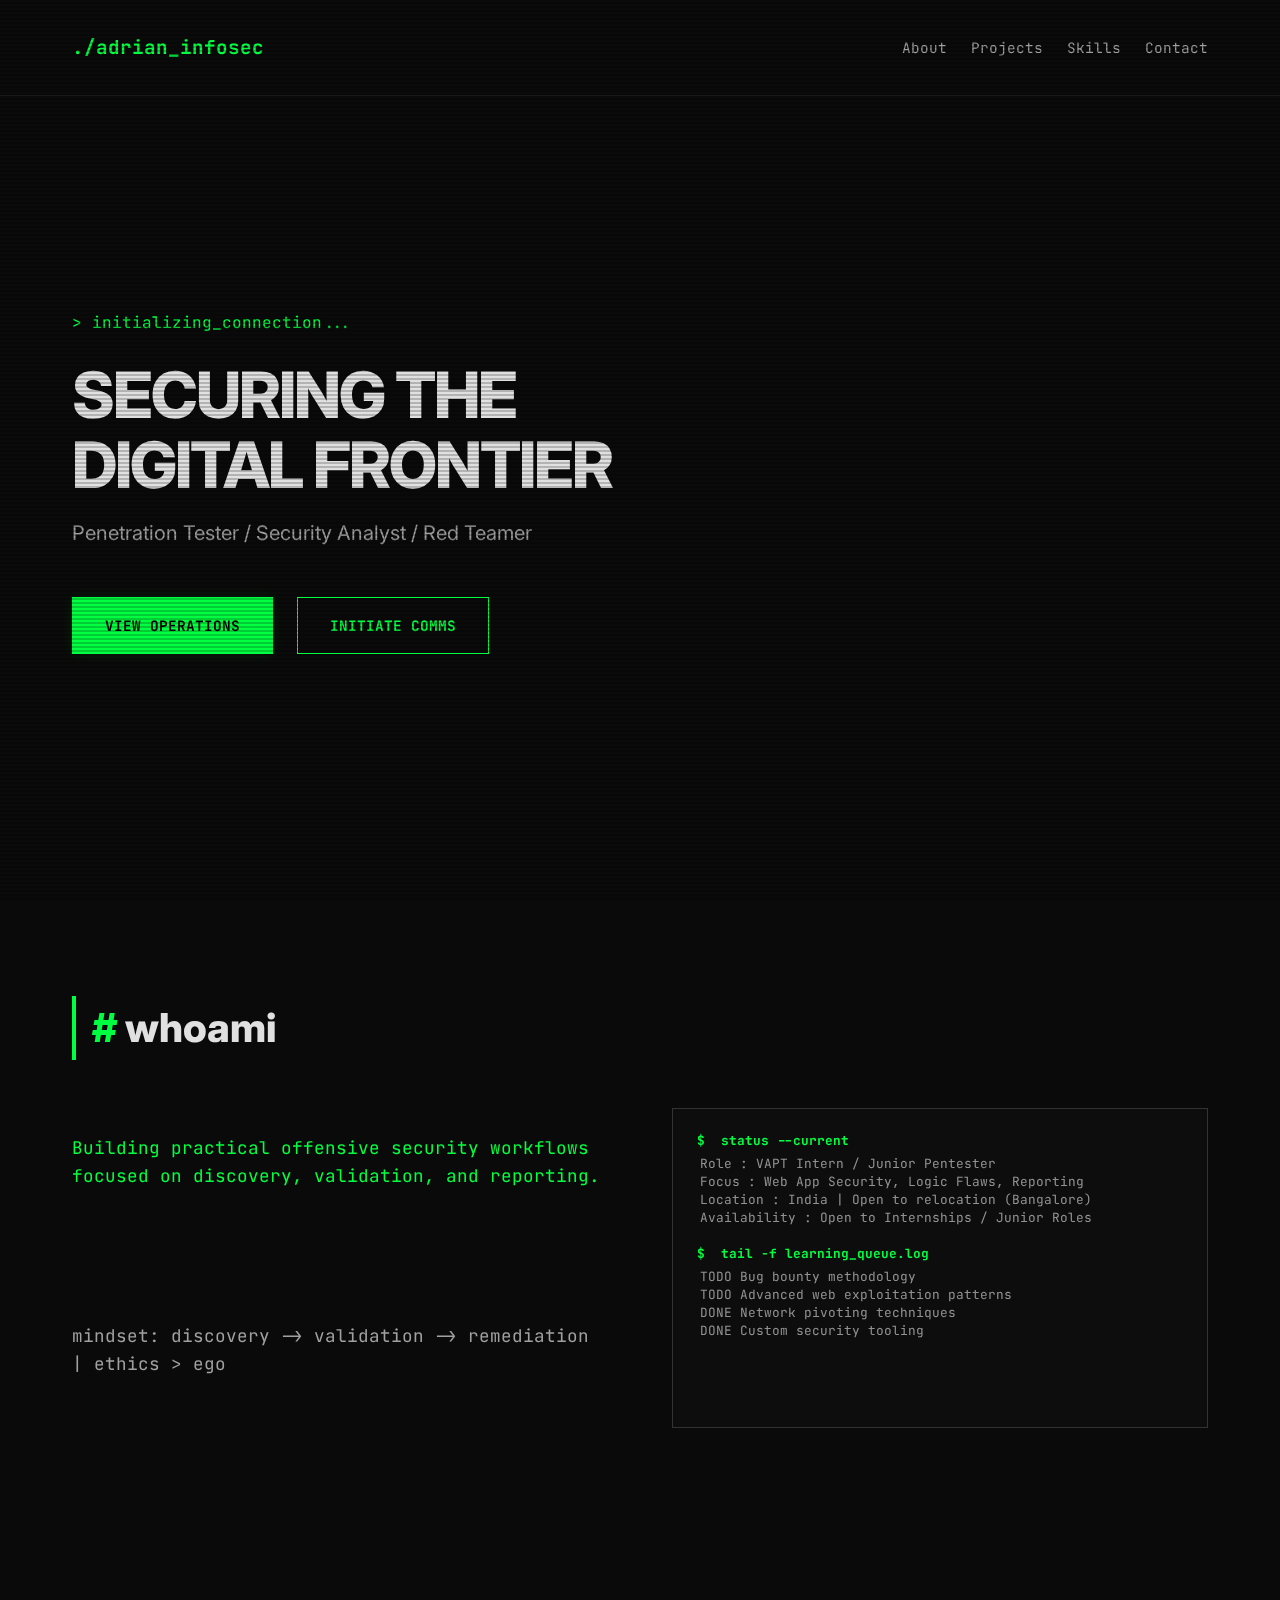
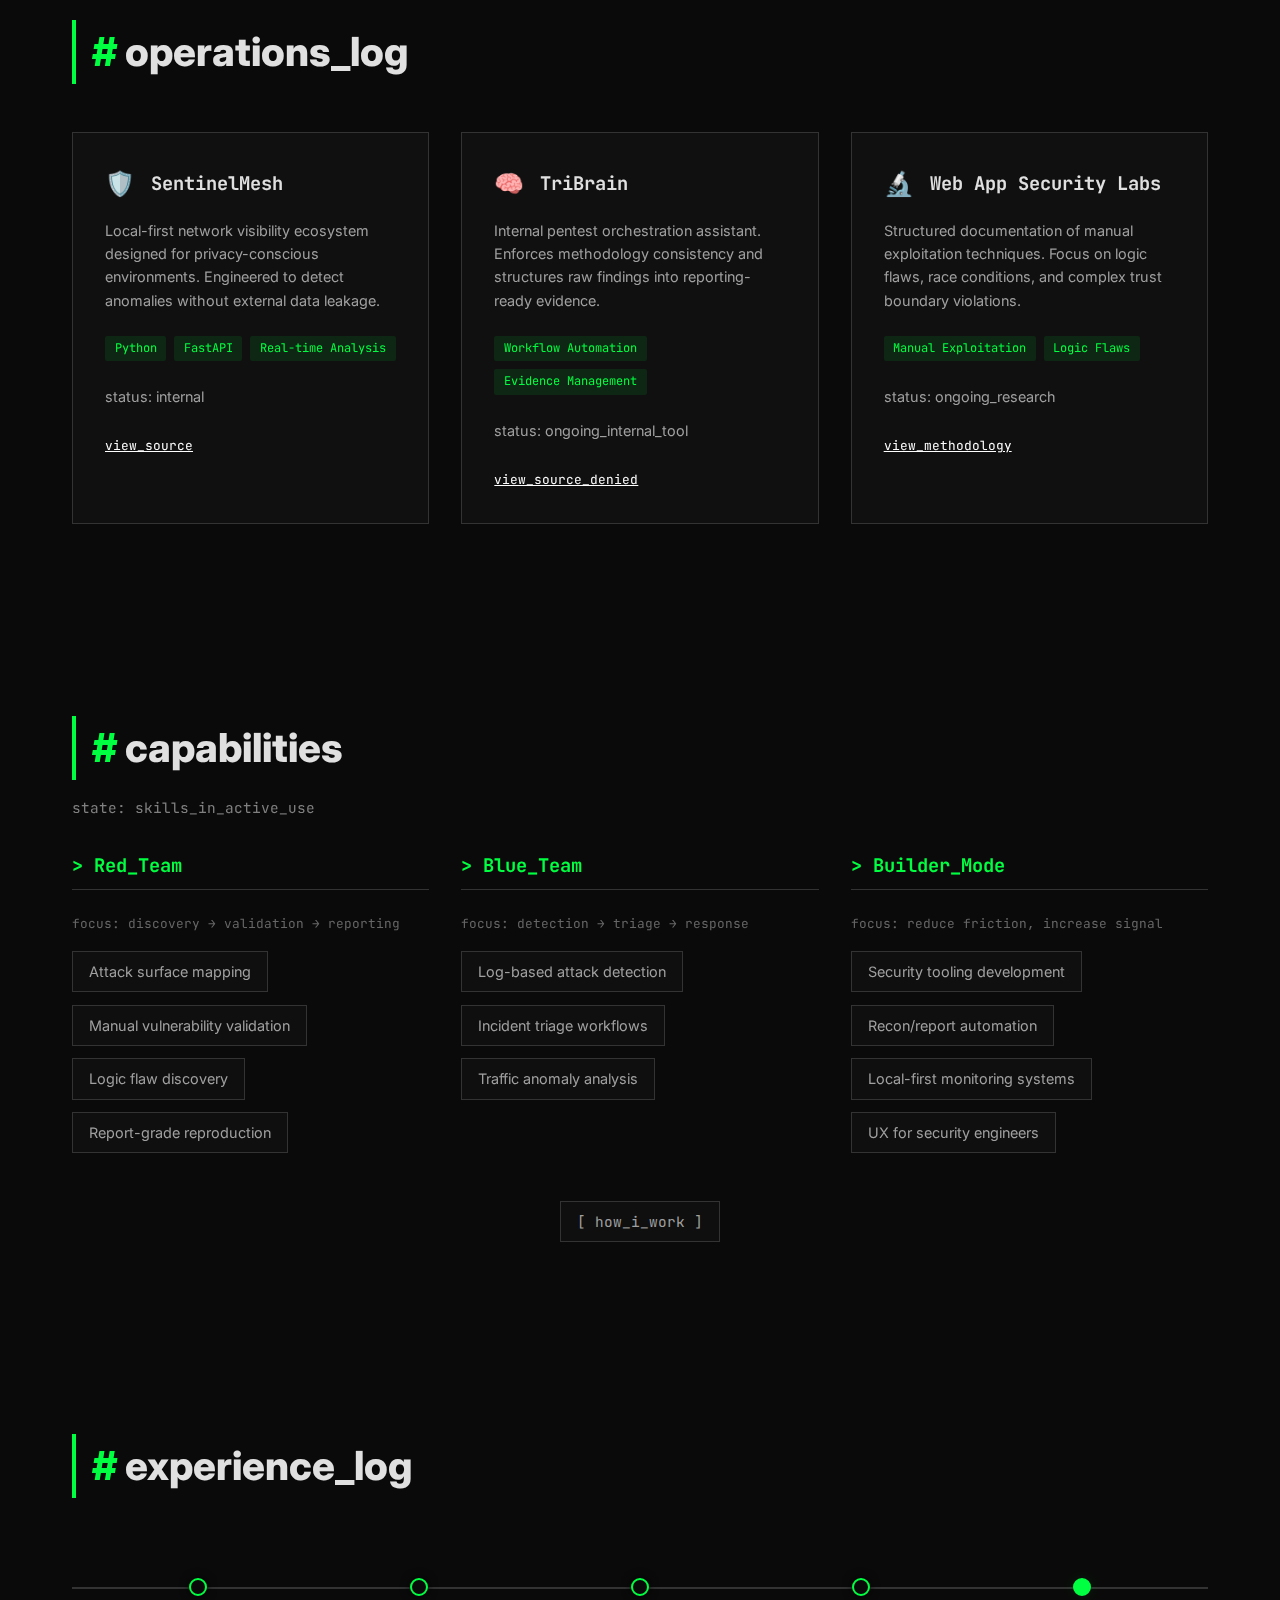
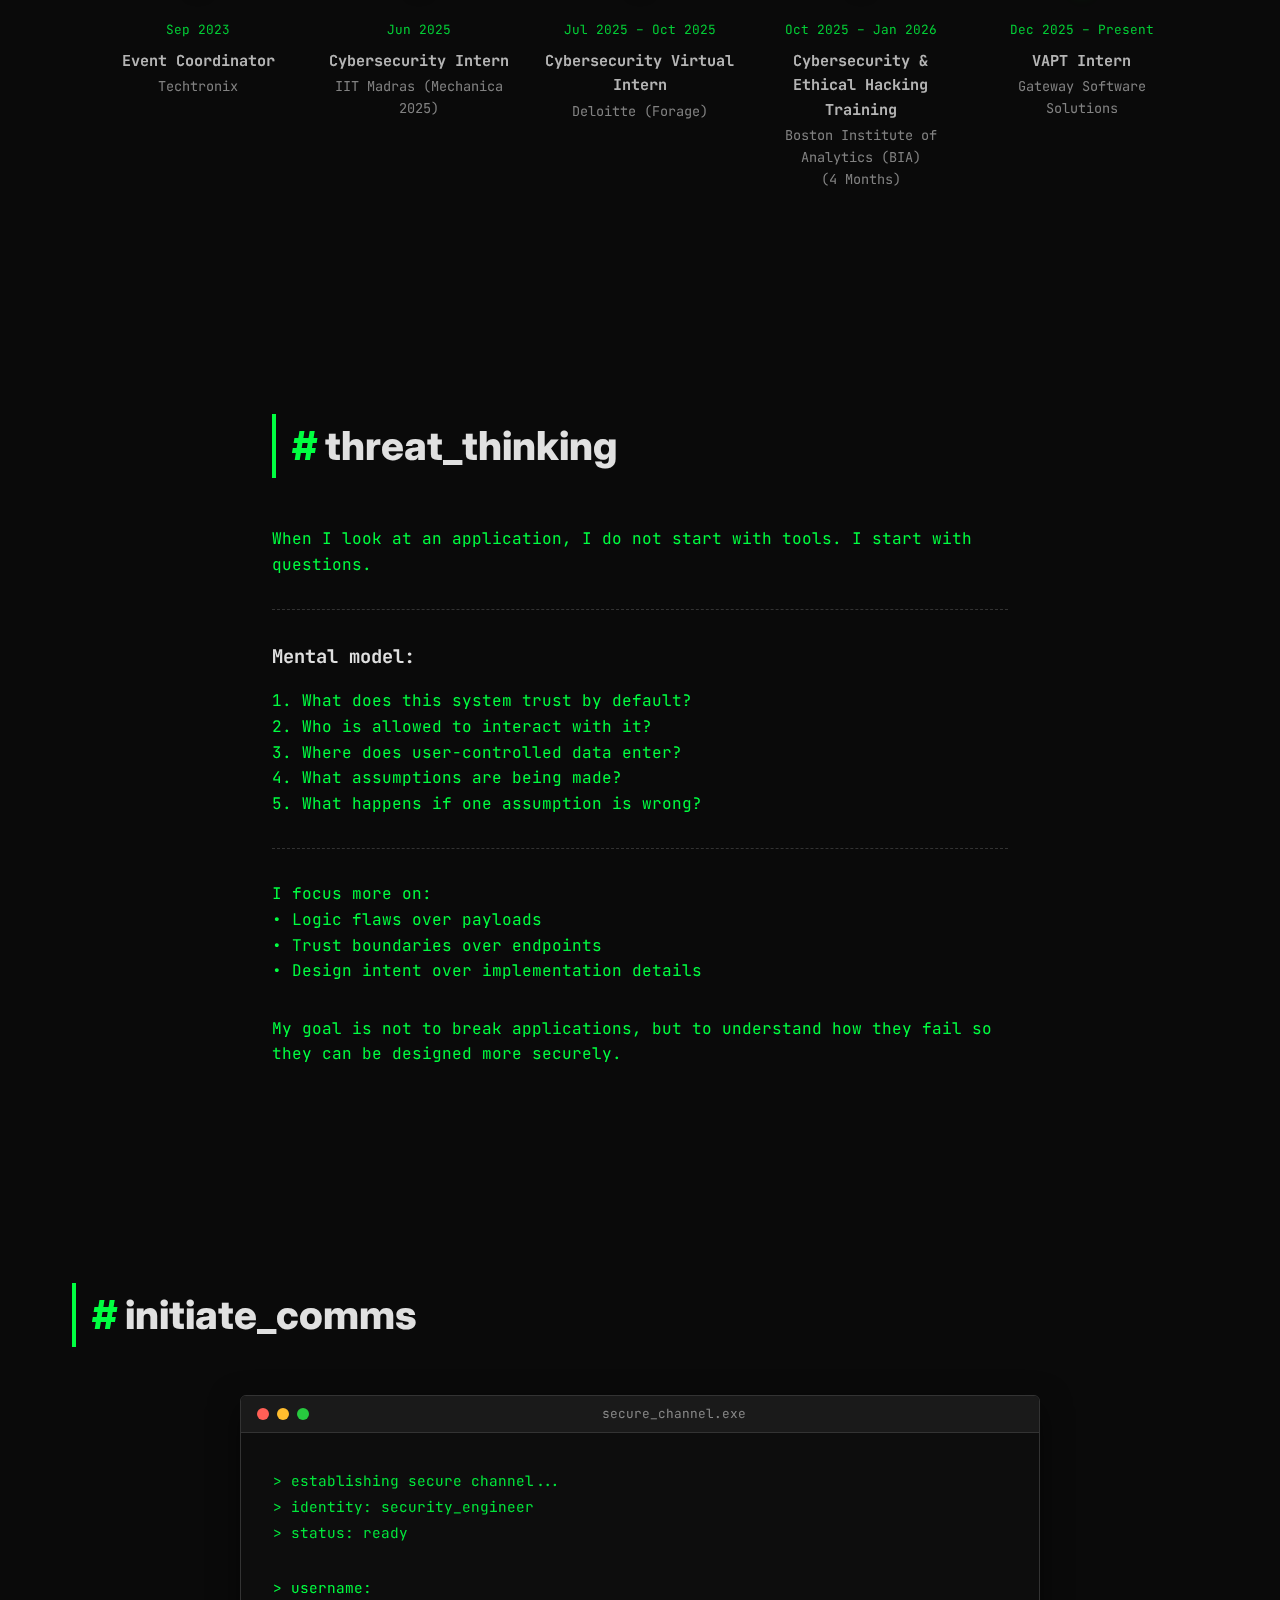
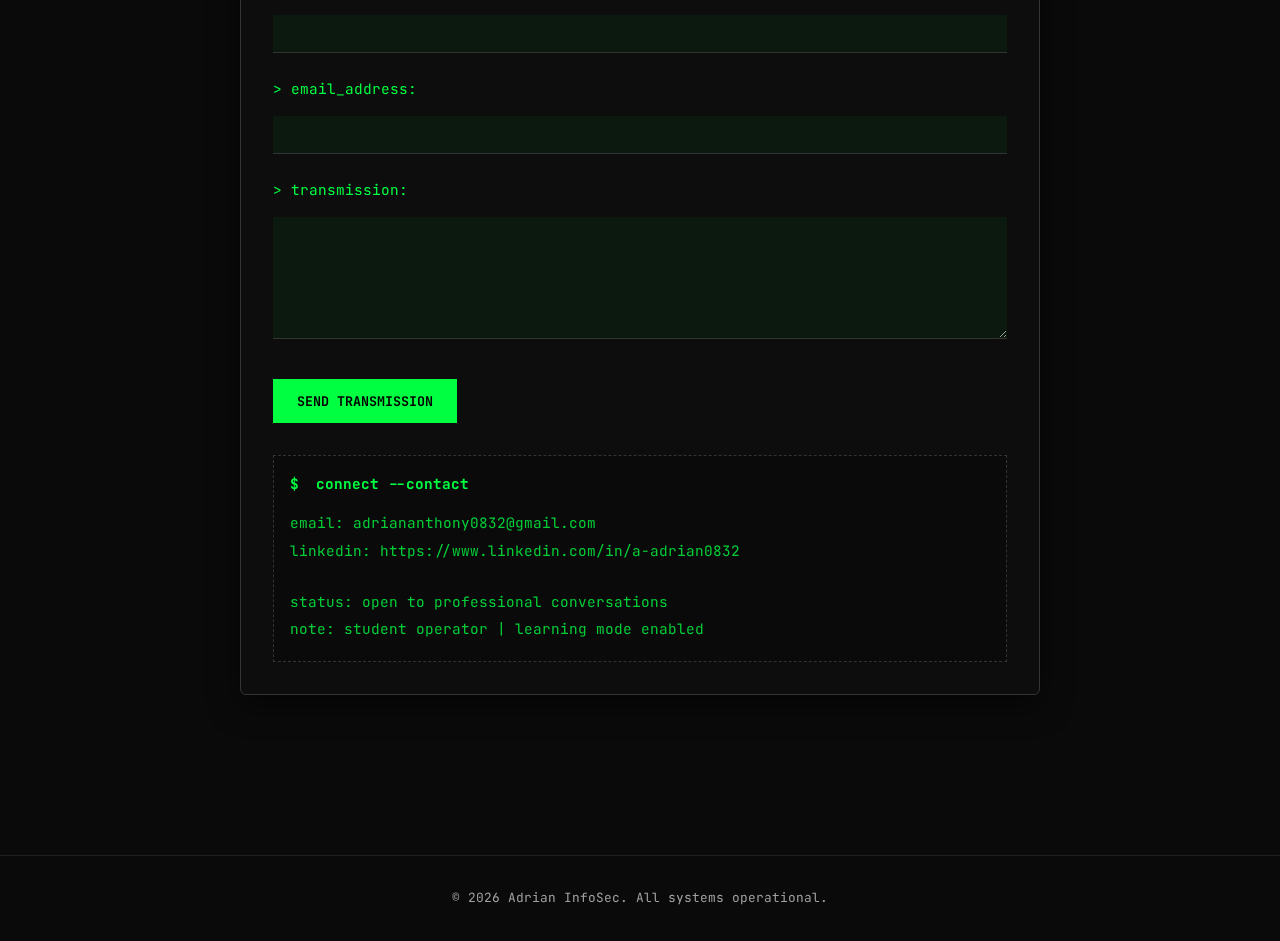
<file: index.html>
<!DOCTYPE html>
<html lang="en">

<head>
    <meta charset="UTF-8">
    <meta name="viewport" content="width=device-width, initial-scale=1.0">
    <meta name="description" content="Adrian InfoSec - Cybersecurity Portfolio">
    <title>Adrian InfoSec | Cybersecurity Specialist</title>
    <link rel="stylesheet" href="style.css">
    <link rel="preconnect" href="https://fonts.googleapis.com">
    <link rel="preconnect" href="https://fonts.gstatic.com" crossorigin>
    <link
        href="https://fonts.googleapis.com/css2?family=JetBrains+Mono:wght@400;700&family=Inter:wght@400;600;800&display=swap"
        rel="stylesheet">
</head>

<body>
    <canvas id="matrix"></canvas>
    <div class="scanline"></div>
    <div class="overlay"></div>

    <header>
        <nav class="container">
            <a href="#" class="logo">./adrian_infosec</a>
            <ul class="nav-links">
                <li><a href="#about">About</a></li>
                <li><a href="#projects">Projects</a></li>
                <li><a href="#skills">Skills</a></li>
                <li><a href="#contact" class="btn-glitch">Contact</a></li>
            </ul>
        </nav>
    </header>

    <main>
        <section class="hero container">
            <div class="hero-content">
                <p class="terminal-text">> initializing_connection...</p>
                <h1 class="glitch" data-text="SECURING THE DIGITAL FRONTIER">SECURING THE <br>DIGITAL FRONTIER</h1>
                <p class="subtitle">Penetration Tester / Security Analyst / Red Teamer</p>
                <div class="cta-group">
                    <a href="#projects" class="btn primary">View Operations</a>
                    <a href="#contact" class="btn secondary">Initiate Comms</a>
                </div>
            </div>
        </section>

        <section id="about" class="container section">
            <h2 class="section-title"><span class="hash">#</span> whoami</h2>
            <div class="about-grid">
                <div class="about-text">
                    <p class="typewriter-text" id="bio-text">Building practical offensive security workflows focused on
                        discovery, validation, and reporting.</p>
                    <p class="scroll-reveal">Engineering-first approach to security. I analyze architecture to identify
                        failure modes, validating findings through manual reproduction rather than reliance on automated
                        scanners.</p>
                    <p class="terminal-text" style="margin-top: 1rem;">mindset: discovery -> validation -> remediation |
                        ethics > ego</p>
                </div>
                <div class="profile-card status-panel">
                    <div class="terminal-session">
                        <div class="command-line">
                            <span class="prompt">$</span> status --current
                        </div>
                        <div class="command-output">
                            <span class="output-line">Role : VAPT Intern / Junior Pentester</span>
                            <span class="output-line">Focus : Web App Security, Logic Flaws, Reporting</span>
                            <span class="output-line">Location : India | Open to relocation (Bangalore)</span>
                            <span class="output-line">Availability : Open to Internships / Junior Roles</span>
                        </div>
                        <div class="command-line">
                            <span class="prompt">$</span> tail -f learning_queue.log
                        </div>
                        <div class="command-output">
                            <span class="output-line">TODO Bug bounty methodology</span>
                            <span class="output-line">TODO Advanced web exploitation patterns</span>
                            <span class="output-line">DONE Network pivoting techniques</span>
                            <span class="output-line">DONE Custom security tooling</span>
                        </div>
                    </div>
                </div>
            </div>
        </section>

        <section id="projects" class="container section">
            <h2 class="section-title"><span class="hash">#</span> operations_log</h2>
            <div class="projects-grid">
                <!-- Project 1: SentinelMesh (Centerpiece) -->
                <article class="project-card">
                    <div class="card-header">
                        <span class="folder-icon">🛡️</span>
                        <h3>SentinelMesh</h3>
                    </div>
                    <p>Local-first network visibility ecosystem designed for privacy-conscious environments. Engineered
                        to detect anomalies without external data leakage.</p>
                    <div class="tech-stack">
                        <span>Python</span><span>FastAPI</span><span>Real-time Analysis</span>
                    </div>
                    <p class="project-status">status: internal</p>
                    <a href="https://github.com/AdrianA0832/SentinelMesh" target="_blank"
                        class="src-link">view_source</a>
                </article>

                <!-- Project 2: TriBrain -->
                <article class="project-card">
                    <div class="card-header">
                        <span class="folder-icon">🧠</span>
                        <h3>TriBrain</h3>
                    </div>
                    <p>Internal pentest orchestration assistant. Enforces methodology consistency and structures raw
                        findings into reporting-ready evidence.</p>
                    <div class="tech-stack">
                        <span>Workflow Automation</span><span>Evidence Management</span>
                    </div>
                    <p class="project-status">status: ongoing_internal_tool</p>
                    <a href="#" class="src-link">view_source_denied</a>
                </article>

                <!-- Project 3: Labs -->
                <article class="project-card">
                    <div class="card-header">
                        <span class="folder-icon">🔬</span>
                        <h3>Web App Security Labs</h3>
                    </div>
                    <p>Structured documentation of manual exploitation techniques. Focus on logic flaws, race
                        conditions, and complex trust boundary violations.</p>
                    <div class="tech-stack">
                        <span>Manual Exploitation</span><span>Logic Flaws</span>
                    </div>
                    <p class="project-status">status: ongoing_research</p>
                    <a href="#" class="src-link">view_methodology</a>
                </article>


            </div>
        </section>

        <section id="skills" class="container section">
            <h2 class="section-title"><span class="hash">#</span> capabilities</h2>
            <p class="terminal-text" style="color: grey; margin-bottom: 2rem; margin-top: -2rem; font-size: 0.9rem;">
                state: skills_in_active_use</p>
            <div class="skills-grid">
                <div class="skill-category">
                    <h3>> Red_Team</h3>
                    <p class="terminal-text" style="color: #666; font-size: 0.8rem; margin-bottom: 1rem;">focus:
                        discovery → validation → reporting</p>
                    <div class="skill-tags">
                        <span title="Nmap, Amass, Subfinder">Attack surface mapping</span>
                        <span title="Burp Suite, Manual Testing">Manual vulnerability validation</span>
                        <span title="Business Logic Testing">Logic flaw discovery</span>
                        <span title="PoC Development">Report-grade reproduction</span>
                    </div>
                </div>
                <div class="skill-category">
                    <h3>> Blue_Team</h3>
                    <p class="terminal-text" style="color: #666; font-size: 0.8rem; margin-bottom: 1rem;">focus:
                        detection → triage → response</p>
                    <div class="skill-tags">
                        <span title="Splunk, ELK">Log-based attack detection</span>
                        <span title="TheHive, Cortex">Incident triage workflows</span>
                        <span title="Wireshark, Zeek">Traffic anomaly analysis</span>
                    </div>
                </div>
                <div class="skill-category">
                    <h3>> Builder_Mode</h3>
                    <p class="terminal-text" style="color: #666; font-size: 0.8rem; margin-bottom: 1rem;">focus: reduce
                        friction, increase signal</p>
                    <div class="skill-tags">
                        <span title="Python, Go">Security tooling development</span>
                        <span title="Bash, APIs">Recon/report automation</span>
                        <span title="FastAPI, SQLite">Local-first monitoring systems</span>
                        <span title="HTML/CSS, CLI Design">UX for security engineers</span>
                    </div>
                </div>
            </div>

            <!-- New Terminal Interactive Element -->
            <div class="how-i-work-wrapper">
                <div class="work-trigger" tabindex="0">[ how_i_work ]</div>
                <div class="work-popup">
                    <div class="popup-title">how_i_work:</div>
                    <ul class="work-list">
                        <li>- collaborate & coordinate tasks</li>
                        <li>- frame problems before solving</li>
                        <li>- document findings clearly</li>
                        <li>- adapt through feedback loops</li>
                        <li>- balance learning with delivery</li>
                    </ul>
                </div>
            </div>
        </section>

        <section id="experience" class="container section">
            <h2 class="section-title"><span class="hash">#</span> experience_log</h2>
            <div class="timeline-container">
                <div class="timeline">
                    <div class="timeline-item">
                        <div class="timeline-node"></div>
                        <div class="timeline-content">
                            <span class="timeline-date">Sep 2023</span>
                            <div class="timeline-role">Event Coordinator</div>
                            <span class="timeline-company">Techtronix</span>
                        </div>
                    </div>
                    <div class="timeline-item">
                        <div class="timeline-node"></div>
                        <div class="timeline-content">
                            <span class="timeline-date">Jun 2025</span>
                            <div class="timeline-role">Cybersecurity Intern</div>
                            <span class="timeline-company">IIT Madras (Mechanica 2025)</span>
                        </div>
                    </div>
                    <div class="timeline-item">
                        <div class="timeline-node"></div>
                        <div class="timeline-content">
                            <span class="timeline-date">Jul 2025 – Oct 2025</span>
                            <div class="timeline-role">Cybersecurity Virtual Intern</div>
                            <span class="timeline-company">Deloitte (Forage)</span>
                        </div>
                    </div>
                    <div class="timeline-item">
                        <div class="timeline-node"></div>
                        <div class="timeline-content">
                            <span class="timeline-date">Oct 2025 – Jan 2026</span>
                            <div class="timeline-role">Cybersecurity & Ethical Hacking Training</div>
                            <span class="timeline-company">Boston Institute of Analytics (BIA)<br>(4 Months)</span>
                        </div>
                    </div>
                    <div class="timeline-item">
                        <div class="timeline-node"></div>
                        <div class="timeline-content">
                            <span class="timeline-date">Dec 2025 – Present</span>
                            <div class="timeline-role">VAPT Intern</div>
                            <span class="timeline-company">Gateway Software Solutions</span>
                        </div>
                    </div>
                </div>
            </div>
        </section>

        <section id="thinking" class="container section" style="max-width: 800px;">
            <h2 class="section-title"><span class="hash">#</span> threat_thinking</h2>
            <div class="terminal-text" style="line-height: 1.6;">
                <p>When I look at an application, I do not start with tools.
                    I start with questions.</p>

                <hr style="border: 0; border-top: 1px dashed #333; margin: 2rem 0;">

                <h3 style="color: var(--text-primary); margin-bottom: 1rem;">Mental model:</h3>

                <p>
                    1. What does this system trust by default?<br>
                    2. Who is allowed to interact with it?<br>
                    3. Where does user-controlled data enter?<br>
                    4. What assumptions are being made?<br>
                    5. What happens if one assumption is wrong?
                </p>

                <hr style="border: 0; border-top: 1px dashed #333; margin: 2rem 0;">

                <p><span style="color: var(--accent-color);">I focus more on:</span><br>
                    • Logic flaws over payloads<br>
                    • Trust boundaries over endpoints<br>
                    • Design intent over implementation details</p>

                <p style="margin-top: 2rem;">My goal is not to break applications,
                    but to understand how they fail
                    so they can be designed more securely.</p>
            </div>
        </section>

        <section id="contact" class="container section">
            <h2 class="section-title"><span class="hash">#</span> initiate_comms</h2>
            <div class="contact-wrapper">
                <div class="terminal-window">
                    <div class="terminal-header">
                        <div class="terminal-controls">
                            <span class="control close"></span>
                            <span class="control minimize"></span>
                            <span class="control maximize"></span>
                        </div>
                        <div class="terminal-title">secure_channel.exe</div>
                    </div>
                    <div class="terminal-body">
                        <div class="terminal-log">
                            <p>> establishing secure channel...</p>
                            <p>> identity: security_engineer</p>
                            <p class="status-ready">> status: ready</p>
                        </div>

                        <form class="terminal-form" action="https://formsubmit.co/adriananthony0832@gmail.com"
                            method="POST">

                            <!-- Spam protection -->
                            <input type="hidden" name="_captcha" value="false">
                            <input type="text" name="_honey" style="display:none">
                            <input type="hidden" name="_subject" value="New Transmission from Portfolio">
                            <input type="hidden" name="_template" value="table">

                            <div class="form-group">
                                <label>&gt; username:</label>
                                <input type="text" name="username" required>
                            </div>

                            <div class="form-group">
                                <label>&gt; email_address:</label>
                                <input type="email" name="email" required>
                            </div>

                            <div class="form-group">
                                <label>&gt; transmission:</label>
                                <textarea name="message" rows="5" required></textarea>
                            </div>

                            <button type="submit" class="terminal-btn">
                                SEND TRANSMISSION
                            </button>
                        </form>

                        <div class="submission-feedback" id="feedback" style="display: none;">
                            <p>> Transmission logged.</p>
                            <p>> Response pending.</p>
                        </div>

                        <div class="direct-contact">
                            <p class="dc-command"><span class="prompt">$</span> connect --contact</p>
                            <div class="dc-output">
                                <p>email: adriananthony0832@gmail.com</p>
                                <p>linkedin: https://www.linkedin.com/in/a-adrian0832</p>
                                <br>
                                <p>status: open to professional conversations</p>
                                <p>note: student operator | learning mode enabled</p>
                            </div>
                        </div>
                    </div>
                </div>
            </div>
        </section>
    </main>

    <footer>
        <div class="container">
            <p>&copy; 2026 Adrian InfoSec. All systems operational.</p>
        </div>
    </footer>

    <script src="script.js"></script>
</body>

</html>
</file>
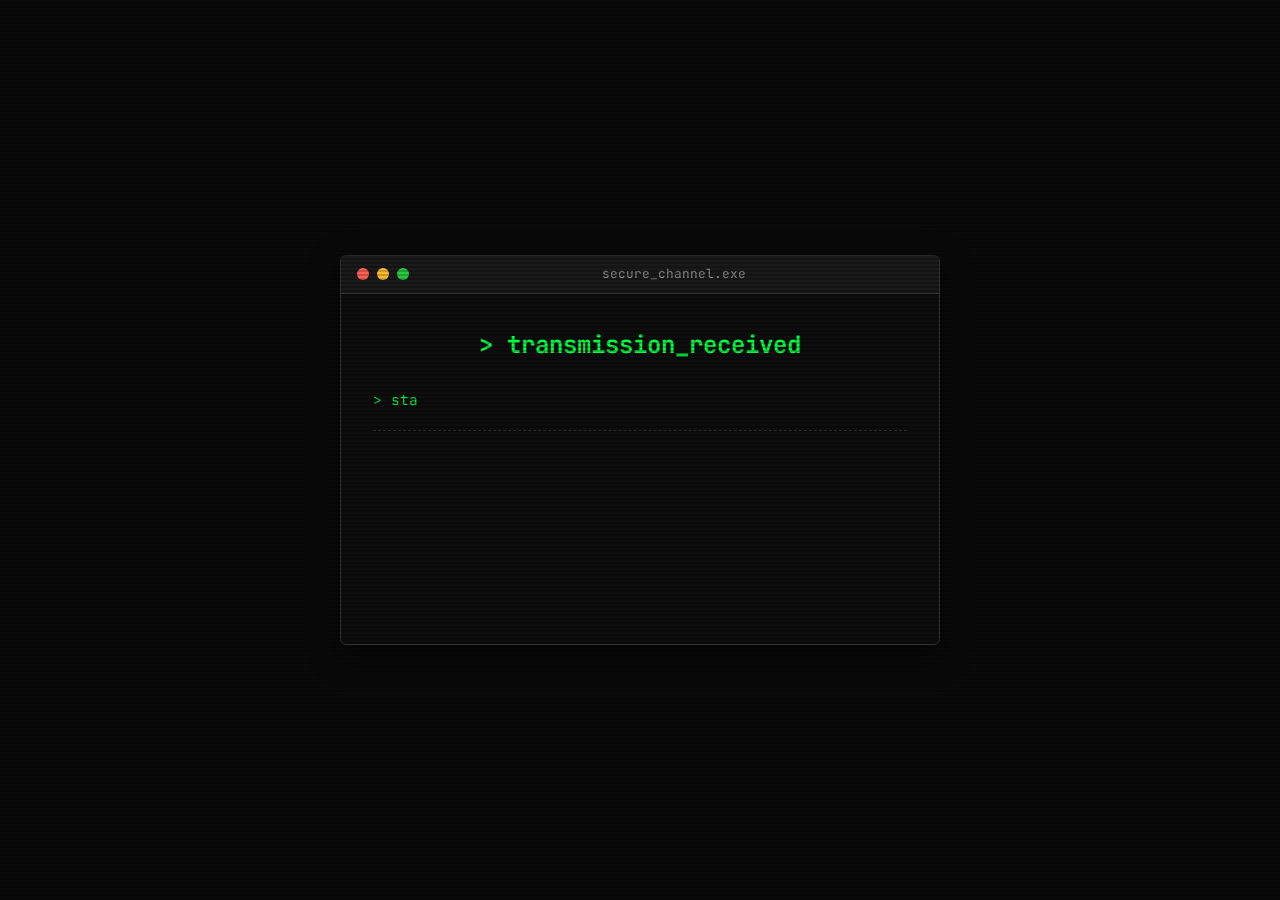
<file: thank-you.html>
<!DOCTYPE html>
<html lang="en">

<head>
    <meta charset="UTF-8">
    <meta name="viewport" content="width=device-width, initial-scale=1.0">
    <meta name="description" content="Transmission Confirmed">
    <title>Transmission Received</title>
    <link rel="stylesheet" href="style.css">
    <link rel="preconnect" href="https://fonts.googleapis.com">
    <link rel="preconnect" href="https://fonts.gstatic.com" crossorigin>
    <link
        href="https://fonts.googleapis.com/css2?family=JetBrains+Mono:wght@400;700&family=Inter:wght@400;600;800&display=swap"
        rel="stylesheet">
    <style>
        body {
            display: flex;
            align-items: center;
            justify-content: center;
            min-height: 100vh;
        }

        .terminal-window {
            width: 100%;
            max-width: 600px;
            margin: 1rem;
        }

        .success-message {
            text-align: center;
            margin-bottom: 2rem;
        }

        .status-lines {
            margin-bottom: 2rem;
            border-bottom: 1px dashed #333;
            padding-bottom: 1rem;
        }

        .center-btn {
            display: flex;
            justify-content: center;
        }
    </style>
</head>

<body>
    <div class="scanline"></div>
    <canvas id="matrix" style="opacity: 0.3;"></canvas>

    <div class="terminal-window">
        <div class="terminal-header">
            <div class="terminal-controls">
                <span class="control close"></span>
                <span class="control minimize"></span>
                <span class="control maximize"></span>
            </div>
            <div class="terminal-title">secure_channel.exe</div>
        </div>
        <div class="terminal-body">
            <div class="terminal-log">
                <h2
                    style="color: var(--accent-color); font-family: var(--font-mono); margin-bottom: 1.5rem; text-align: center;">
                    > transmission_received</h2>

                <div class="status-lines">
                    <p id="line1"></p>
                    <p id="line2"></p>
                    <p id="line3"></p>
                </div>

                <div class="success-message" style="opacity: 0; transition: opacity 1s ease;">
                    <p>Thank you for reaching out.</p>
                    <p>Your transmission has been securely delivered.</p>
                </div>

                <div class="center-btn" style="opacity: 0; transition: opacity 1s ease;">
                    <a href="index.html" class="terminal-btn"
                        style="text-decoration: none; display: inline-block;">RETURN TO HOME</a>
                </div>
            </div>
        </div>
    </div>
    <script>
        document.addEventListener('DOMContentLoaded', () => {
            const lines = [
                { id: 'line1', text: '> status: success' },
                { id: 'line2', text: '> channel: secure' },
                { id: 'line3', text: '> delivery: confirmed' }
            ];

            let lineIndex = 0;
            let charIndex = 0;

            function typeWriter() {
                if (lineIndex < lines.length) {
                    const currentLine = lines[lineIndex];
                    const element = document.getElementById(currentLine.id);

                    if (charIndex < currentLine.text.length) {
                        element.textContent += currentLine.text.charAt(charIndex);
                        charIndex++;
                        setTimeout(typeWriter, 50); // Typing speed
                    } else {
                        lineIndex++;
                        charIndex = 0;
                        setTimeout(typeWriter, 200); // Pause between lines
                    }
                } else {
                    // Animation complete, show rest of content
                    document.querySelector('.success-message').style.opacity = '1';
                    document.querySelector('.center-btn').style.opacity = '1';
                }
            }

            // Start animation after a brief delay
            setTimeout(typeWriter, 500);
        });
    </script>
</body>

</html>
</file>
<file: style.css>
:root {
    /* Colors - Matrix/Cyberpunk Aesthetic */
    --bg-color: #0a0a0a;
    --bg-secondary: #111111;
    --accent-color: #00ff41;
    /* Cyber Green */
    --accent-dim: rgba(0, 255, 65, 0.1);
    --text-primary: #e0e0e0;
    --text-secondary: #a0a0a0;

    /* Typography */
    --font-mono: 'JetBrains Mono', monospace;
    --font-sans: 'Inter', sans-serif;
}

* {
    margin: 0;
    padding: 0;
    box-sizing: border-box;
}

body {
    background-color: var(--bg-color);
    color: var(--text-primary);
    font-family: var(--font-sans);
    line-height: 1.6;
    overflow-x: hidden;
}

/* Utilities */
.container {
    max-width: 1200px;
    margin: 0 auto;
    padding: 0 2rem;
}

a {
    text-decoration: none;
    color: inherit;
    transition: color 0.3s ease;
}

ul {
    list-style: none;
}

/* CRT Scanline Effect */
.scanline {
    position: fixed;
    top: 0;
    left: 0;
    width: 100%;
    height: 100vh;
    background: linear-gradient(to bottom,
            rgba(255, 255, 255, 0),
            rgba(255, 255, 255, 0) 50%,
            rgba(0, 0, 0, 0.2) 50%,
            rgba(0, 0, 0, 0.2));
    background-size: 100% 4px;
    pointer-events: none;
    z-index: 1000;
}

/* Matrix Background */
#matrix {
    position: fixed;
    top: 0;
    left: 0;
    width: 100%;
    height: 100%;
    z-index: -1;
}

/* Header */
header {
    padding: 2rem 0;
    position: fixed;
    width: 100%;
    top: 0;
    background: rgba(10, 10, 10, 0.9);
    backdrop-filter: blur(10px);
    z-index: 100;
    border-bottom: 1px solid #1f1f1f;
}

nav {
    display: flex;
    justify-content: space-between;
    align-items: center;
    width: 100%;
    /* Ensure nav takes full width */
    overflow: hidden;
    /* Prevent parent scroll */
}

.logo {
    font-family: var(--font-mono);
    color: var(--accent-color);
    font-weight: 700;
    font-size: 1.2rem;
    flex-shrink: 0;
    /* Prevent logo shrinking */
    margin-right: 1.5rem;
    /* Gap between logo and nav items */
}

.nav-links {
    display: flex;
    gap: 1.5rem;
    align-items: center;
}

.nav-links a {
    font-family: var(--font-mono);
    font-size: 0.9rem;
    color: var(--text-secondary);
    white-space: nowrap;
    /* Prevent text wrapping */
}

.nav-links a:hover {
    color: var(--accent-color);
    text-shadow: 0 0 8px var(--accent-color);
}

/* Mobile Navigation - Horizontal Scroll */
@media (max-width: 768px) {
    nav {
        flex-direction: column;
        align-items: flex-start;
        gap: 1rem;
    }

    .nav-links {
        width: 100%;
        overflow-x: auto;
        /* Enable horizontal swipe */
        padding-bottom: 5px;
        /* Space for scrollbar if visible (though hidden below) */
        -webkit-overflow-scrolling: touch;
        /* Smooth scroll on iOS */

        /* Hide Scrollbar */
        scrollbar-width: none;
        /* Firefox */
        -ms-overflow-style: none;
        /* IE/Edge */
    }

    .nav-links::-webkit-scrollbar {
        display: none;
        /* Chrome/Safari */
    }

    /* Ensure first/last items have padding for easy tapping */
    .nav-links li:last-child {
        padding-right: 1rem;
    }
}

/* Hero Section */
.hero {
    height: 100vh;
    display: flex;
    align-items: center;
    padding-top: 4rem;
}

.terminal-text {
    font-family: var(--font-mono);
    color: var(--accent-color);
    margin-bottom: 1.5rem;
}

h1 {
    font-size: clamp(2.5rem, 5vw, 4rem);
    /* Responsive H1 */
    font-weight: 800;
    line-height: 1.1;
    margin-bottom: 1rem;
    letter-spacing: -2px;
}

.subtitle {
    font-size: clamp(1rem, 2vw, 1.25rem);
    color: var(--text-secondary);
    margin-bottom: 3rem;
    max-width: 600px;
}

/* Buttons */
.cta-group {
    display: flex;
    gap: 1.5rem;
}

.btn {
    padding: 1rem 2rem;
    font-family: var(--font-mono);
    font-weight: 700;
    text-transform: uppercase;
    font-size: 0.9rem;
    border: 1px solid var(--accent-color);
    cursor: pointer;
}

.btn.primary {
    background: var(--accent-color);
    color: #000;
    box-shadow: 0 0 15px var(--accent-dim);
}

.btn.primary:hover {
    box-shadow: 0 0 25px rgba(0, 255, 65, 0.4);
}

.btn.secondary {
    background: transparent;
    color: var(--accent-color);
}

.btn.secondary:hover {
    background: var(--accent-dim);
}

/* Footer */
footer {
    padding: 2rem 0;
    text-align: center;
    color: var(--text-secondary);
    font-family: var(--font-mono);
    font-size: 0.8rem;
    border-top: 1px solid #1f1f1f;
    margin-top: 4rem;
}

/* --- New Section Styles --- */

.section {
    padding: 6rem 2rem;
}

.section-title {
    font-size: 2.5rem;
    margin-bottom: 3rem;
    font-weight: 800;
    border-left: 4px solid var(--accent-color);
    padding-left: 1rem;
    text-transform: lowercase;
}

.hash {
    color: var(--accent-color);
}

/* About Section */
.about-grid {
    display: grid;
    grid-template-columns: 1fr 1fr;
    gap: 4rem;
    align-items: center;
}

.about-text p {
    margin-bottom: 1.5rem;
    font-size: 1.1rem;
    color: var(--text-secondary);
}

/* Scroll Reveal Animation */
.scroll-reveal {
    opacity: 0;
    transform: translateY(20px);
    transition: opacity 1s ease-out, transform 1s ease-out;
}

.scroll-reveal.visible {
    opacity: 1;
    transform: translateY(0);
}

.typewriter-text {
    font-family: var(--font-mono);
    color: var(--accent-color) !important;
    min-height: 1.6em;
}

.profile-card {
    height: 300px;
    background: #111;
    border: 1px solid #333;
    position: relative;
}

.glitch-img {
    width: 100%;
    height: 100%;
    background: #222 url('https://via.placeholder.com/400x400/000000/00ff41?text=USER_IMG') center/cover;
    filter: grayscale(100%) contrast(1.2);
    position: relative;
}

/* Projects Section */
.projects-grid {
    display: grid;
    grid-template-columns: repeat(auto-fit, minmax(300px, 1fr));
    gap: 2rem;
}

.project-card {
    background: rgba(20, 20, 20, 0.6);
    backdrop-filter: blur(5px);
    border: 1px solid #333;
    padding: 2rem;
    transition: transform 0.3s ease, border-color 0.3s ease;
}

.project-card:hover {
    transform: translateY(-5px);
    border-color: var(--accent-color);
    box-shadow: 0 5px 20px rgba(0, 255, 65, 0.1);
}

.card-header {
    display: flex;
    align-items: center;
    gap: 1rem;
    margin-bottom: 1rem;
}

.folder-icon {
    font-size: 1.5rem;
}

.project-card h3 {
    font-family: var(--font-mono);
    color: var(--text-primary);
}

.project-card p {
    color: var(--text-secondary);
    font-size: 0.9rem;
    margin-bottom: 1.5rem;
}

.tech-stack {
    display: flex;
    flex-wrap: wrap;
    gap: 0.5rem;
    margin-bottom: 1.5rem;
}

.tech-stack span {
    font-size: 0.75rem;
    font-family: var(--font-mono);
    color: var(--accent-color);
    background: rgba(0, 255, 65, 0.1);
    padding: 0.2rem 0.6rem;
    border-radius: 2px;
}

.src-link {
    font-family: var(--font-mono);
    font-size: 0.8rem;
    color: #fff;
    text-decoration: underline;
}

/* Skills Section */
.skills-grid {
    display: grid;
    grid-template-columns: repeat(auto-fit, minmax(250px, 1fr));
    gap: 2rem;
}

.skill-category h3 {
    font-family: var(--font-mono);
    color: var(--accent-color);
    margin-bottom: 1.5rem;
    border-bottom: 1px solid #333;
    padding-bottom: 0.5rem;
}

.skill-tags {
    display: flex;
    flex-wrap: wrap;
    gap: 0.8rem;
}

.skill-tags span {
    border: 1px solid #333;
    padding: 0.5rem 1rem;
    font-size: 0.9rem;
    color: var(--text-secondary);
    background: #0f0f0f;
    transition: all 0.3s ease;
}

.skill-tags span:hover {
    border-color: var(--accent-color);
    color: var(--accent-color);
    box-shadow: 0 0 10px rgba(0, 255, 65, 0.2);
}

/* how_i_work Interactive Element */
.how-i-work-wrapper {
    position: relative;
    margin-top: 3rem;
    display: flex;
    justify-content: center;
}

.work-trigger {
    display: inline-block;
    border: 1px solid #333;
    padding: 0.5rem 1rem;
    font-family: var(--font-mono);
    font-size: 0.9rem;
    color: var(--text-secondary);
    background: #0f0f0f;
    cursor: pointer;
    transition: all 0.3s ease;
    user-select: none;
}

.work-trigger:hover,
.work-trigger.active {
    border-color: var(--accent-color);
    color: var(--accent-color);
    box-shadow: 0 0 10px rgba(0, 255, 65, 0.2);
}

.work-popup {
    display: none;
    position: absolute;
    bottom: 130%;
    /* Position above the trigger */
    left: 50%;
    transform: translateX(-50%);
    background: #0d0d0d;
    border: 1px solid var(--accent-color);
    padding: 1rem;
    width: max-content;
    max-width: 90vw;
    z-index: 1000;
    box-shadow: 0 5px 20px rgba(0, 0, 0, 0.8);
    font-family: var(--font-mono);
}

/* Show popup on hover or when active class is present */
.work-trigger:hover+.work-popup,
.work-trigger.active+.work-popup {
    display: block;
}

.popup-title {
    color: var(--accent-color);
    margin-bottom: 0.5rem;
    font-size: 0.85rem;
    border-bottom: 1px dashed #333;
    padding-bottom: 0.2rem;
}

.work-list {
    list-style: none;
    padding: 0;
    margin: 0;
}

.work-list li {
    color: var(--text-secondary);
    font-size: 0.8rem;
    margin-bottom: 0.2rem;
    white-space: nowrap;
    opacity: 0.9;
}

/* Mobile: Ensure it doesn't go off screen if centered */
@media (max-width: 480px) {
    .work-list li {
        white-space: normal;
    }

    .work-popup {
        width: 280px;
    }
}

/* Contact Section */
.contact-wrapper {
    display: grid;
    grid-template-columns: 2fr 1fr;
    gap: 4rem;
}

.terminal-form {
    display: flex;
    flex-direction: column;
    gap: 1.5rem;
}

.form-group {
    display: flex;
    flex-direction: column;
    gap: 0.5rem;
}

.form-group label {
    font-family: var(--font-mono);
    color: var(--accent-color);
    font-size: 0.9rem;
}

.terminal-form input,
.terminal-form textarea {
    background: #0a0a0a;
    border: 1px solid #333;
    padding: 1rem;
    color: var(--text-primary);
    font-family: var(--font-mono);
    font-size: 1rem;
}

.terminal-form input:focus,
.terminal-form textarea:focus {
    outline: none;
    border-color: var(--accent-color);
    background: #0f0f0f;
}

.social-links {
    display: flex;
    flex-direction: column;
    gap: 1rem;
    padding-top: 2rem;
}

.social-btn {
    font-family: var(--font-mono);
    color: var(--text-secondary);
    padding: 1rem;
    border: 1px solid #333;
    text-align: center;
    transition: all 0.3s ease;
}

.social-btn:hover {
    background: var(--accent-color);
    color: #000;
}

@media (max-width: 768px) {

    .about-grid,
    .contact-wrapper {
        grid-template-columns: 1fr;
        gap: 2rem;
        /* Reduce gap on mobile */
    }

    h1 {
        /* Already handled by clamp, but can force if needed */
        font-size: 2.5rem;
    }

    /* Mobile Spacing Improvements */
    .section {
        padding: 4rem 1.5rem;
        /* More generous vertical padding */
    }

    .section-title {
        margin-bottom: 2rem;
        font-size: 2rem;
    }

    .timeline-container {
        margin-top: 2rem;
        padding-bottom: 1rem;
    }

    .project-card,
    .terminal-window {
        margin-bottom: 2rem;
        width: 100%;
        /* Ensure full width */
    }

    .profile-card {
        height: auto;
        /* Allow auto height on mobile */
        min-height: 300px;
    }

    /* Mobile Grid Adjustments */
    .projects-grid,
    .skills-grid {
        grid-template-columns: 1fr;
        /* Force single column */
    }

    /* Vertical Timeline for Mobile */
    .timeline-container {
        overflow-x: visible;
        /* Disable scroll */
    }

    .timeline {
        flex-direction: column;
        min-width: 0;
        /* Remove min-width */
        padding: 0;
        align-items: flex-start;
    }

    /* Vertical Line */
    .timeline::before {
        width: 2px;
        height: 100%;
        left: 9px;
        /* Align with node center (18px/2) */
        top: 0;
    }

    .timeline-item {
        display: flex;
        text-align: left;
        padding: 0;
        margin-bottom: 2rem;
        width: 100%;
    }

    .timeline-node {
        margin: 0 1rem 0 0;
        /* Right margin only */
        flex-shrink: 0;
    }

    .timeline-content {
        padding-bottom: 1rem;
    }
}

/* Contact Section - Terminal Style */
.contact-wrapper {
    display: block;
    /* Override grid */
    max-width: 800px;
    margin: 0 auto;
}

.terminal-window {
    background: #0d0d0d;
    border: 1px solid #333;
    border-radius: 6px;
    overflow: hidden;
    box-shadow: 0 10px 30px rgba(0, 0, 0, 0.5);
    font-family: var(--font-mono);
}

.terminal-header {
    background: #1a1a1a;
    padding: 0.5rem 1rem;
    display: flex;
    align-items: center;
    border-bottom: 1px solid #333;
}

.terminal-controls {
    display: flex;
    gap: 0.5rem;
    margin-right: 1rem;
}

.control {
    width: 12px;
    height: 12px;
    border-radius: 50%;
    display: inline-block;
}

.control.close {
    background: #ff5f56;
}

.control.minimize {
    background: #ffbd2e;
}

.control.maximize {
    background: #27c93f;
}

.terminal-title {
    color: #888;
    font-size: 0.8rem;
    flex-grow: 1;
    text-align: center;
}

.terminal-body {
    padding: 2rem;
    color: var(--accent-color);
}

.terminal-log p {
    margin: 0.2rem 0;
    font-size: 0.9rem;
    color: var(--accent-color);
    opacity: 0.9;
}

.status-ready {
    color: var(--accent-color);
    margin-bottom: 2rem !important;
}

.terminal-form {
    display: flex;
    flex-direction: column;
    gap: 1.5rem;
}

.form-group label {
    display: block;
    margin-bottom: 0.5rem;
    color: var(--accent-color);
}

.terminal-form input,
.terminal-form textarea {
    width: 100%;
    background: rgba(0, 255, 65, 0.05);
    border: none;
    border-bottom: 1px solid #333;
    color: var(--text-primary);
    font-family: var(--font-mono);
    padding: 0.5rem;
    font-size: 1rem;
}

.terminal-form input:focus,
.terminal-form textarea:focus {
    outline: none;
    border-bottom-color: var(--accent-color);
    background: rgba(0, 255, 65, 0.1);
}

.terminal-btn {
    background: var(--accent-color);
    color: #000;
    border: none;
    padding: 0.8rem 1.5rem;
    font-family: var(--font-mono);
    font-weight: 700;
    text-transform: uppercase;
    cursor: pointer;
    align-self: flex-start;
    margin-top: 1rem;
}

.terminal-btn:hover {
    box-shadow: 0 0 15px var(--accent-dim);
}

.submission-feedback p {
    margin: 0.5rem 0;
    color: var(--accent-color);
}

.privacy-notice {
    margin-top: 3rem;
    border-top: 1px dashed #333;
    padding-top: 1rem;
    font-size: 0.8rem;
    color: var(--text-secondary);
}

.notice-header {
    color: #888;
    margin-bottom: 0.5rem;
}

/* Submission Feedback Styling */
.submission-feedback {
    min-height: 200px;
    display: flex;
    flex-direction: column;
    justify-content: center;
    align-items: flex-start;
    /* Left align like terminal output */
}

/* Override previous p styles if needed to be very clean */
.submission-feedback p {
    margin: 0.2rem 0;
    color: var(--accent-color);
    font-size: 1rem;
    font-family: var(--font-mono);
}

.blink {
    animation: blink 1s step-end infinite;
}

@keyframes blink {
    50% {
        opacity: 0;
    }
}

/* Direct Contact Block */
.direct-contact {
    margin-top: 2rem;
    padding: 1rem;
    font-family: var(--font-mono);
    font-size: 0.9rem;
    border: 1px dashed #333;
    /* Subtle bordered container */
    background: rgba(0, 0, 0, 0.2);
}

.dc-command {
    color: var(--accent-color);
    font-weight: 700;
    margin-bottom: 1rem;
}

.dc-output p {
    color: var(--accent-color);
    opacity: 0.8;
    /* Dimmer green */
    margin-bottom: 0.3rem;
    white-space: pre-wrap;
    /* Allow wrapping on small screens */
}

.dc-output a {
    color: inherit;
    text-decoration: underline;
    opacity: 0.9;
}

.dc-output a:hover {
    opacity: 1;
}


/* Experience Timeline */
.timeline-container {
    overflow-x: auto;
    padding: 2rem 0;
    margin-top: 2rem;
    /* Hide scrollbar */
    -ms-overflow-style: none;
    scrollbar-width: none;
}

.timeline-container::-webkit-scrollbar {
    display: none;
}

.timeline {
    display: flex;
    justify-content: space-between;
    align-items: flex-start;
    min-width: 900px;
    /* Ensure scrolling on small screens */
    position: relative;
    padding: 0 1rem;
}

/* Horizontal Line */
.timeline::before {
    content: '';
    position: absolute;
    top: 9px;
    /* Align check */
    left: 0;
    width: 100%;
    height: 2px;
    background: #333;
    z-index: 0;
}

.timeline-item {
    position: relative;
    z-index: 1;
    flex: 1;
    text-align: center;
    padding: 0 10px;
}

.timeline-node {
    width: 18px;
    height: 18px;
    background: #0a0a0a;
    border: 2px solid var(--accent-color);
    border-radius: 50%;
    margin: 0 auto 1.5rem auto;
    transition: all 0.3s ease;
    box-shadow: 0 0 10px rgba(0, 0, 0, 0.8);
    /* Hide line behind node */
}

/* Highlight most recent */
.timeline-item:last-child .timeline-node {
    background: var(--accent-color);
    box-shadow: 0 0 15px var(--accent-dim);
}

.timeline-content {
    font-family: var(--font-mono);
    opacity: 0.8;
    transition: opacity 0.3s ease;
}

.timeline-item:hover .timeline-content {
    opacity: 1;
}

.timeline-item:hover .timeline-node {
    transform: scale(1.2);
    box-shadow: 0 0 15px var(--accent-color);
}

.timeline-date {
    display: block;
    color: var(--accent-color);
    font-size: 0.8rem;
    margin-bottom: 0.5rem;
}

.timeline-role {
    color: var(--text-primary);
    font-size: 0.95rem;
    font-weight: 700;
    margin-bottom: 0.2rem;
}

.timeline-company {
    display: block;
    color: var(--text-secondary);
    font-size: 0.85rem;
}

/* Status Panel (Replaces Profile Card) */
.status-panel {
    background: #0d0d0d;
    padding: 1.5rem;
    display: flex;
    flex-direction: column;
    justify-content: flex-start;
    font-family: var(--font-mono);
    font-size: 0.8rem;
    /* Scaled down to fit */
    overflow: hidden;
}

.terminal-session {
    display: flex;
    flex-direction: column;
    gap: 0.2rem;
    width: 100%;
}

.command-line {
    color: var(--accent-color);
    font-weight: bold;
    margin-bottom: 0.25rem;
    margin-top: 1rem;
    line-height: 1.2;
}

.command-line:first-child {
    margin-top: 0;
}

.command-output {
    color: var(--text-secondary);
    display: flex;
    flex-direction: column;
    gap: 0.1rem;
    padding-left: 0.2rem;
    line-height: 1.3;
}

.output-line {
    white-space: pre;
    /* Force terminal-like spacing */
    display: block;
    opacity: 0.9;
}

.chk-box {
    color: var(--text-secondary);
}

.chk-done {
    color: var(--text-primary);
}

.prompt {
    margin-right: 0.5rem;
}

/* Override profile card height to auto to fit content if needed, 
   but try to keep it consistent with design */
.profile-card {
    min-height: 320px;
    height: auto;
}
</file>
